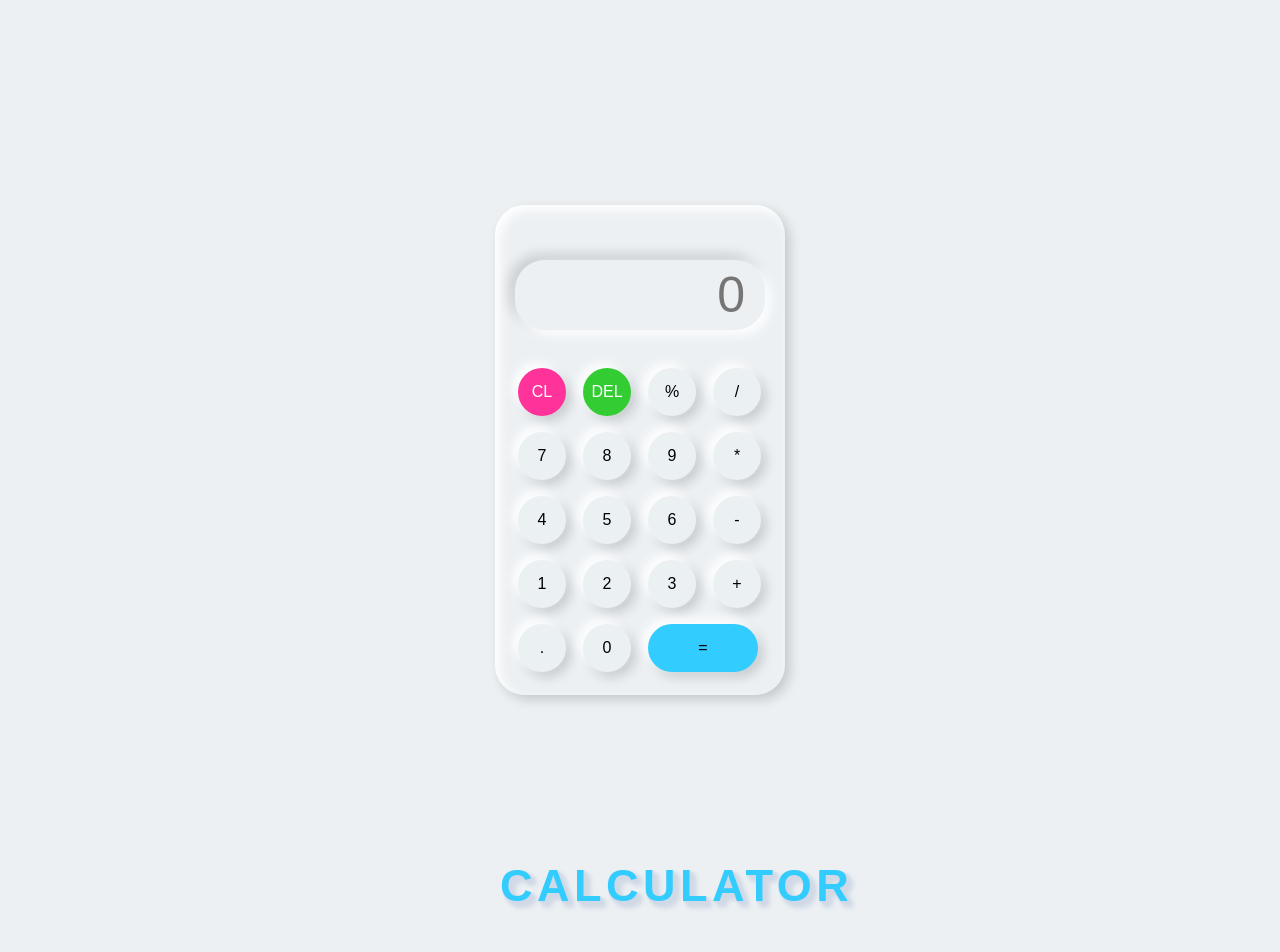
<file: calculator/index.html>
<!DOCTYPE html>
<html lang="en">
<head>
    <meta charset="UTF-8">
    <meta http-equiv="X-UA-Compatible" content="IE=edge">
    <meta name="viewport" content="width=device-width, initial-scale=1.0">
    <link rel="stylesheet" href="style.css">
    <title>Calculator</title>
</head>
<body>
    
    <div>
        <div class="container">
            <div class="calculator">
            <input type="text" placeholder="0"  id="output-screen">
            <!-- <button onclick="clear()">CL</button> -->
            <button id="cl" onclick="outputScreen.value=''">CL</button>
            <button id="del" onclick="del()">DEL</button>
            <button onclick="display('%')">%</button>
            <button onclick="display('/')">/</button>
            <button onclick="display('7')">7</button>
            <button onclick="display('8')">8</button>
            <button onclick="display('9')">9</button>
            <button onclick="display('*')">*</button>
            <button onclick="display('4')">4</button>
            <button onclick="display('5')">5</button>
            <button onclick="display('6')">6</button>
            <button onclick="display('-')">-</button>
            <button onclick="display('1')">1</button>
            <button onclick="display('2')">2</button>
            <button onclick="display('3')">3</button>
            <button onclick="display('+')">+</button>
            <button onclick="display('.')">.</button>
            <button onclick="display('0')">0</button>
            <button onclick="calculator()" id="equal">=</button>
        </div>
        </div>
    </div>
   
        <h2><span>CALCULATOR</span><i style="font-size: 100px;" class="fa fa-reply"></i></h2>  
  
      
    <script>
        let outputScreen = document.getElementById("output-screen");

        function display(num){
            outputScreen.value += num;
        }
        function calculator(){
            try{
                outputScreen.value = eval(outputScreen.value);
            }
            catch(err)
            {
                alert("Invalid")
            }
        }
        function clear(){
            outputScreen.value = '';
        }

        function del(){
            outputScreen.value= outputScreen.value.slice(0,-1);
        }
    </script>

</body>
</html>
</file>
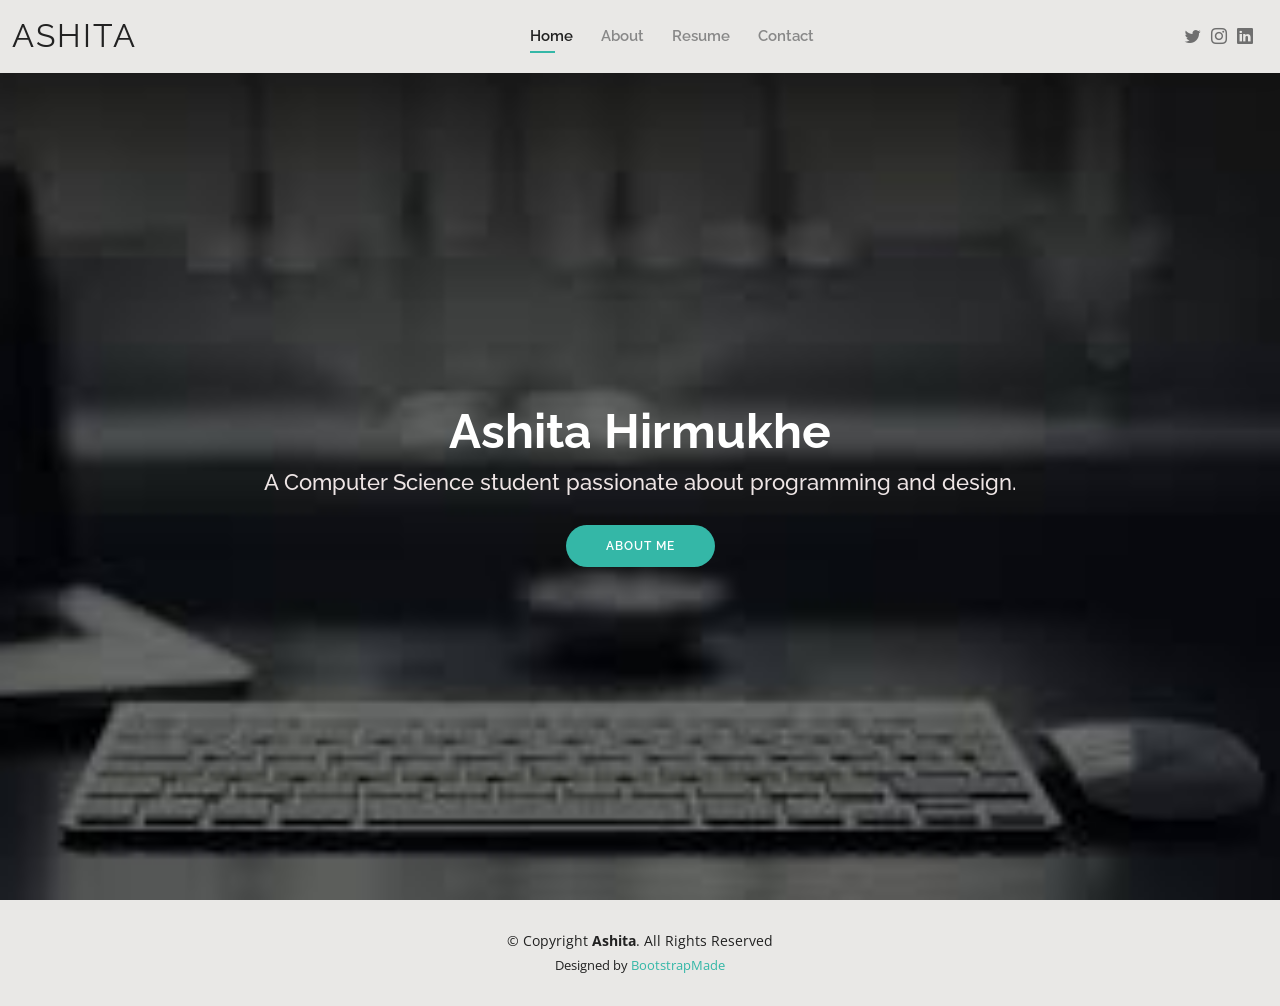
<file: Portfolio/Ashita/index.html>
<!DOCTYPE html>
<html lang="en">

<head>
  <meta charset="utf-8">
  <meta content="width=device-width, initial-scale=1.0" name="viewport">

  <title>Ashita-Portfolio</title>
  <meta content="" name="description">
  <meta content="" name="keywords">

  <!-- Favicons -->
  <link href="assets/img/favicon1.png" rel="icon">
  <link href="assets/img/apple-touch-icon.png" rel="apple-touch-icon"> 

  <!-- Google Fonts -->
  <link href="https://fonts.googleapis.com/css?family=Open+Sans:300,300i,400,400i,600,600i,700,700i|Raleway:300,300i,400,400i,500,500i,600,600i,700,700i|Poppins:300,300i,400,400i,500,500i,600,600i,700,700i" rel="stylesheet">

  <!-- Vendor CSS Files -->
  <link href="assets/vendor/aos/aos.css" rel="stylesheet">
  <link href="assets/vendor/bootstrap/css/bootstrap.min.css" rel="stylesheet">
  <link href="assets/vendor/bootstrap-icons/bootstrap-icons.css" rel="stylesheet">
  <link href="assets/vendor/boxicons/css/boxicons.min.css" rel="stylesheet">
  <link href="assets/vendor/glightbox/css/glightbox.min.css" rel="stylesheet">
  <link href="assets/vendor/swiper/swiper-bundle.min.css" rel="stylesheet">

  <!-- Template Main CSS File -->
  <link href="assets/css/style.css" rel="stylesheet">

</head>

<body>

  <!-- ======= Header ======= -->
  <header id="header" class="fixed-top">
    <div class="container-fluid d-flex justify-content-between align-items-center">

      <h1 class="logo me-auto me-lg-0"><a href="index.html">Ashita</a></h1>

      <nav id="navbar" class="navbar order-last order-lg-0">
        <ul>
          <li><a class="active" href="index.html">Home</a></li>
          <li><a href="about.html">About</a></li>
          <li><a href="resume.html">Resume</a></li>
          <li><a href="contact.html">Contact</a></li>
        </ul>
        <i class="bi bi-list mobile-nav-toggle"></i>
      </nav><!-- .navbar -->

      <div class="header-social-links">
        <a href="https://twitter.com/AshitaHirmukhe" class="twitter"><i class="bi bi-twitter"></i></a>
        <a href="https://www.instagram.com/ashiii_1512/?hl=en" class="instagram"><i class="bi bi-instagram"></i></a>
        <a href="https://www.linkedin.com/in/ashita-hirmukhe-a6149b167/" class="linkedin"><i class="bi bi-linkedin"></i></i></a>
      </div>

    </div>

  </header><!-- End Header -->

  <!-- ======= Hero Section ======= -->
  <section id="hero" class="d-flex align-items-center">
    <div class="container d-flex flex-column align-items-center" data-aos="zoom-in" data-aos-delay="100">
      <h1>Ashita Hirmukhe</h1>
      <h2>A Computer Science student passionate about programming and design.</h2>
      <a href="about.html" class="btn-about">About Me</a>
    </div>
  </section><!-- End Hero -->

  <!-- ======= Footer ======= -->
  <footer id="footer">
    <div class="container">
      <div class="copyright">
        &copy; Copyright <strong><span>Ashita</span></strong>. All Rights Reserved
      </div>
      <div class="credits">
        Designed by <a href="https://bootstrapmade.com/">BootstrapMade</a>
      </div>
    </div>
  </footer><!-- End  Footer -->

  <div id="preloader"></div>
  <a href="#" class="back-to-top d-flex align-items-center justify-content-center"><i class="bi bi-arrow-up-short"></i></a>

  <!-- Vendor JS Files -->
  <script src="assets/vendor/purecounter/purecounter.js"></script>
  <script src="assets/vendor/aos/aos.js"></script>
  <script src="assets/vendor/bootstrap/js/bootstrap.bundle.min.js"></script>
  <script src="assets/vendor/glightbox/js/glightbox.min.js"></script>
  <script src="assets/vendor/isotope-layout/isotope.pkgd.min.js"></script>
  <script src="assets/vendor/swiper/swiper-bundle.min.js"></script>
  <script src="assets/vendor/waypoints/noframework.waypoints.js"></script>
  <script src="assets/vendor/php-email-form/validate.js"></script>

  <!-- Template Main JS File -->
  <script src="assets/js/main.js"></script>

</body>

</html>
</file>
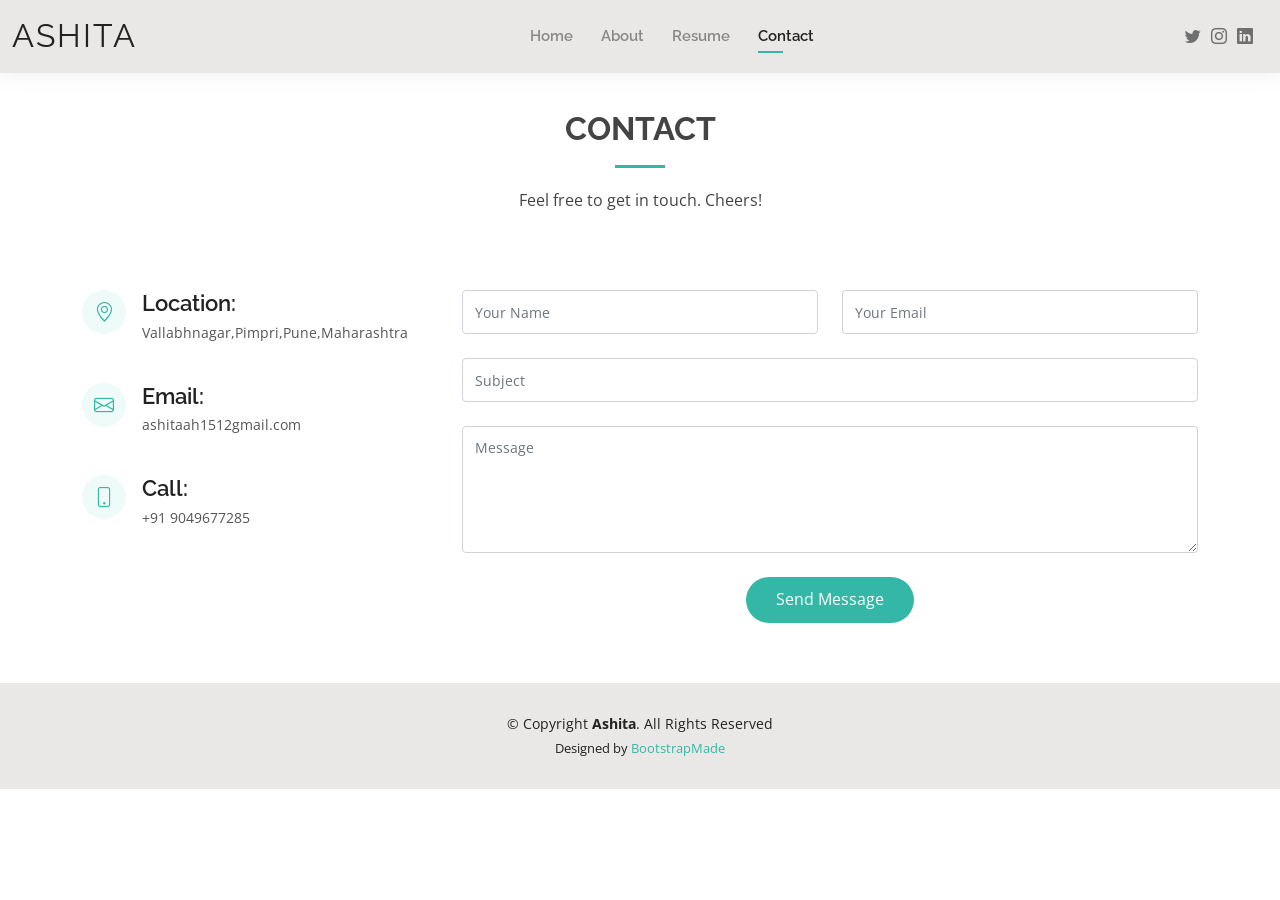
<file: Portfolio/Ashita/contact.html>
<!DOCTYPE html>
<html lang="en">

<head>
  <meta charset="utf-8">
  <meta content="width=device-width, initial-scale=1.0" name="viewport">

  <title>Contact - Ashita-Portfolio</title>
  <meta content="" name="description">
  <meta content="" name="keywords">

  <!-- Favicons -->
  <link href="assets/img/favicon.png" rel="icon">
  <link href="assets/img/apple-touch-icon.png" rel="apple-touch-icon">

  <!-- Google Fonts -->
  <link href="https://fonts.googleapis.com/css?family=Open+Sans:300,300i,400,400i,600,600i,700,700i|Raleway:300,300i,400,400i,500,500i,600,600i,700,700i|Poppins:300,300i,400,400i,500,500i,600,600i,700,700i" rel="stylesheet">

  <!-- Vendor CSS Files -->
  <link href="assets/vendor/aos/aos.css" rel="stylesheet">
  <link href="assets/vendor/bootstrap/css/bootstrap.min.css" rel="stylesheet">
  <link href="assets/vendor/bootstrap-icons/bootstrap-icons.css" rel="stylesheet">
  <link href="assets/vendor/boxicons/css/boxicons.min.css" rel="stylesheet">
  <link href="assets/vendor/glightbox/css/glightbox.min.css" rel="stylesheet">
  <link href="assets/vendor/swiper/swiper-bundle.min.css" rel="stylesheet">

  <!-- Template Main CSS File -->
  <link href="assets/css/style.css" rel="stylesheet">

</head>

<body>

  <!-- ======= Header ======= -->
  <header id="header" class="fixed-top">
    <div class="container-fluid d-flex justify-content-between align-items-center">

      <h1 class="logo me-auto me-lg-0"><a href="index.html">Ashita</a></h1>

      <nav id="navbar" class="navbar order-last order-lg-0">
        <ul>
          <li><a href="index.html">Home</a></li>
          <li><a href="about.html">About</a></li>
          <li><a href="resume.html">Resume</a></li>
          <li><a class="active" href="contact.html">Contact</a></li>
        </ul>
        <i class="bi bi-list mobile-nav-toggle"></i>
      </nav><!-- .navbar -->

      <div class="header-social-links">
        <a href="https://twitter.com/AshitaHirmukhe" class="twitter"><i class="bi bi-twitter"></i></a>
        <!-- <a href="#" class="facebook"><i class="bi bi-facebook"></i></a> -->
        <a href="https://www.instagram.com/ashiii_1512/?hl=en" class="instagram"><i class="bi bi-instagram"></i></a>
        <a href="https://www.linkedin.com/in/ashita-hirmukhe-a6149b167/" class="linkedin"><i class="bi bi-linkedin"></i></i></a>
      </div>

    </div>

  </header><!-- End Header -->

  <main id="main">

    <!-- ======= Contact Section ======= -->
    <section id="contact" class="contact">
      <div class="container" data-aos="fade-up">

        <div class="section-title">
          <h2>Contact</h2>
        <p>Feel free to get in touch. Cheers!</p>
        </div>

        <div class="row mt-5">

          <div class="col-lg-4">
            <div class="info">
              <div class="address">
                <i class="bi bi-geo-alt"></i>
                <h4>Location:</h4>
                <p>Vallabhnagar,Pimpri,Pune,Maharashtra</p>
              </div>

              <div class="email">
                <i class="bi bi-envelope"></i>
                <h4>Email:</h4>
                <p>ashitaah1512gmail.com</p>
              </div>

              <div class="phone">
                <i class="bi bi-phone"></i>
                <h4>Call:</h4>
                <p>+91 9049677285</p>
              </div>

            </div>

          </div>

          <div class="col-lg-8 mt-5 mt-lg-0">

            <form action="forms/contact.php" method="post" role="form" class="php-email-form">
              <div class="row">
                <div class="col-md-6 form-group">
                  <input type="text" name="name" class="form-control" id="name" placeholder="Your Name" required>
                </div>
                <div class="col-md-6 form-group mt-3 mt-md-0">
                  <input type="email" class="form-control" name="email" id="email" placeholder="Your Email" required>
                </div>
              </div>
              <div class="form-group mt-3">
                <input type="text" class="form-control" name="subject" id="subject" placeholder="Subject" required>
              </div>
              <div class="form-group mt-3">
                <textarea class="form-control" name="message" rows="5" placeholder="Message" required></textarea>
              </div>
              <div class="my-3">
                <div class="loading">Loading</div>
                <div class="error-message"></div>
                <div class="sent-message">Your message has been sent. Thank you!</div>
              </div>
              <div class="text-center"><button type="submit">Send Message</button></div>
            </form>

          </div>

        </div>

      </div>
    </section><!-- End Contact Section -->

  </main><!-- End #main -->

  <!-- ======= Footer ======= -->
  <footer id="footer">
    <div class="container">
      <div class="copyright">
        &copy; Copyright <strong><span>Ashita</span></strong>. All Rights Reserved
      </div>
      <div class="credits">
        Designed by <a href="https://bootstrapmade.com/">BootstrapMade</a>
      </div>
    </div>
  </footer><!-- End  Footer -->

  <div id="preloader"></div>
  <a href="#" class="back-to-top d-flex align-items-center justify-content-center"><i class="bi bi-arrow-up-short"></i></a>

  <!-- Vendor JS Files -->
  <script src="assets/vendor/purecounter/purecounter.js"></script>
  <script src="assets/vendor/aos/aos.js"></script>
  <script src="assets/vendor/bootstrap/js/bootstrap.bundle.min.js"></script>
  <script src="assets/vendor/glightbox/js/glightbox.min.js"></script>
  <script src="assets/vendor/isotope-layout/isotope.pkgd.min.js"></script>
  <script src="assets/vendor/swiper/swiper-bundle.min.js"></script>
  <script src="assets/vendor/waypoints/noframework.waypoints.js"></script>
  <script src="assets/vendor/php-email-form/validate.js"></script>

  <!-- Template Main JS File -->
  <script src="assets/js/main.js"></script>

</body>

</html>
</file>
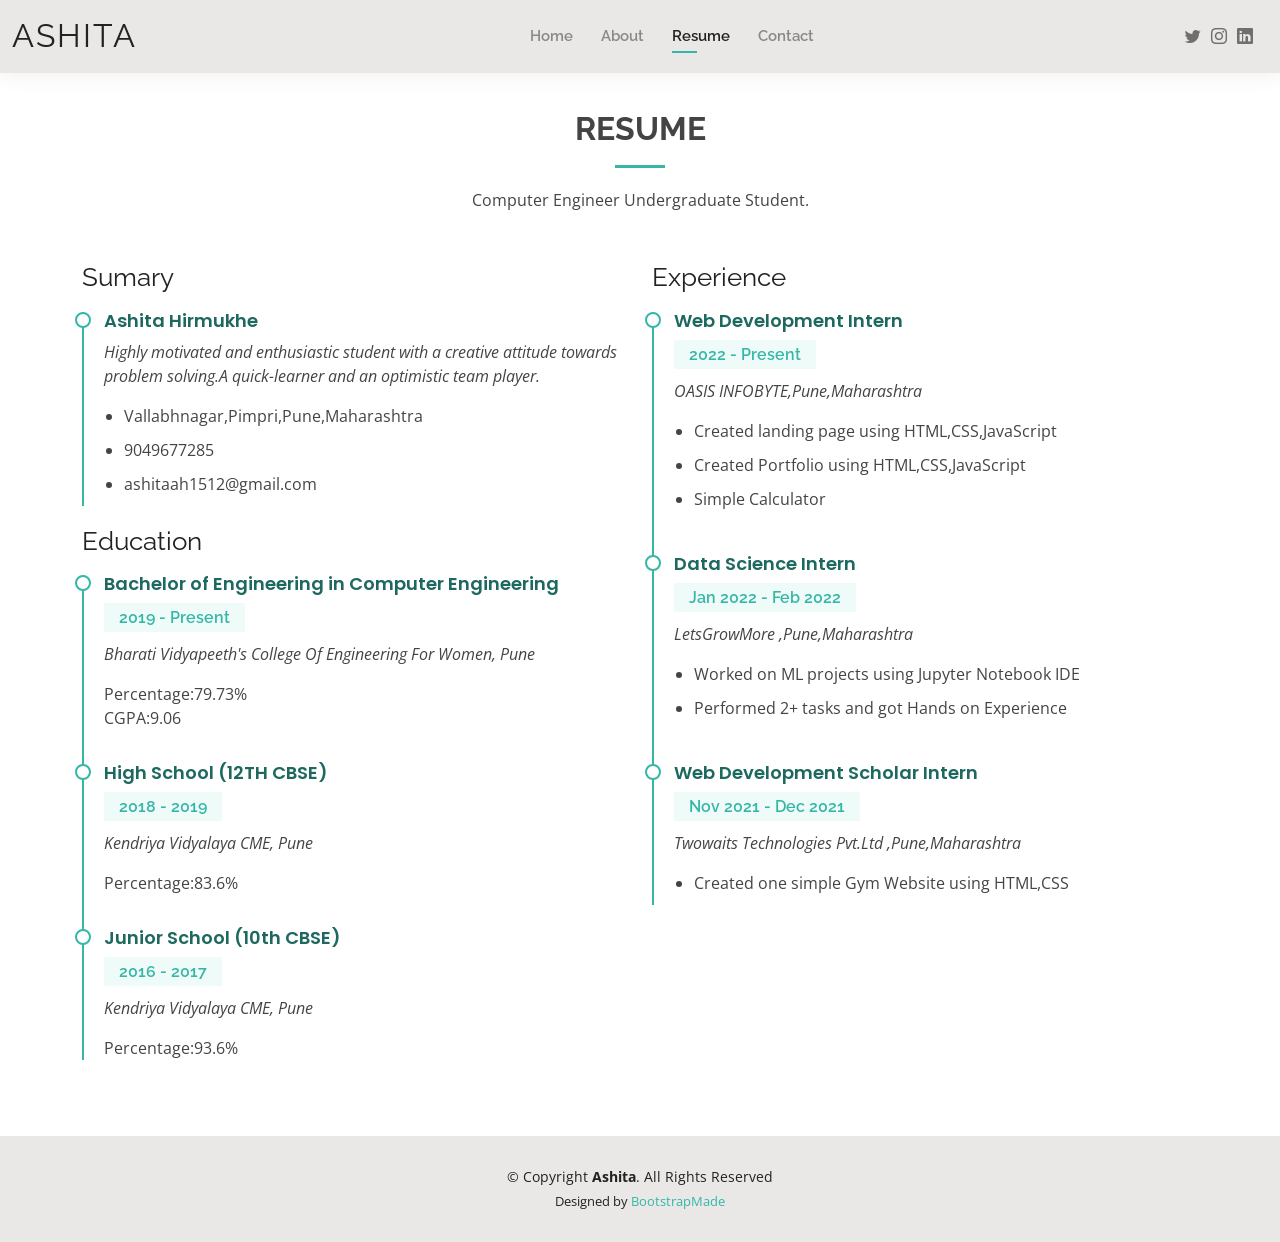
<file: Portfolio/Ashita/resume.html>
<!DOCTYPE html>
<html lang="en">

<head>
  <meta charset="utf-8">
  <meta content="width=device-width, initial-scale=1.0" name="viewport">

  <title>Ashita-Portfolio</title>
  <meta content="" name="description">
  <meta content="" name="keywords">

  <!-- Favicons -->
  <link href="assets/img/favicon.png" rel="icon">
  <link href="assets/img/apple-touch-icon.png" rel="apple-touch-icon">

  <!-- Google Fonts -->
  <link href="https://fonts.googleapis.com/css?family=Open+Sans:300,300i,400,400i,600,600i,700,700i|Raleway:300,300i,400,400i,500,500i,600,600i,700,700i|Poppins:300,300i,400,400i,500,500i,600,600i,700,700i" rel="stylesheet">

  <!-- Vendor CSS Files -->
  <link href="assets/vendor/aos/aos.css" rel="stylesheet">
  <link href="assets/vendor/bootstrap/css/bootstrap.min.css" rel="stylesheet">
  <link href="assets/vendor/bootstrap-icons/bootstrap-icons.css" rel="stylesheet">
  <link href="assets/vendor/boxicons/css/boxicons.min.css" rel="stylesheet">
  <link href="assets/vendor/glightbox/css/glightbox.min.css" rel="stylesheet">
  <link href="assets/vendor/swiper/swiper-bundle.min.css" rel="stylesheet">

  <!-- Template Main CSS File -->
  <link href="assets/css/style.css" rel="stylesheet">

</head>

<body>

  <!-- ======= Header ======= -->
  <header id="header" class="fixed-top">
    <div class="container-fluid d-flex justify-content-between align-items-center">

      <h1 class="logo me-auto me-lg-0"><a href="index.html">Ashita</a></h1>
      
      <nav id="navbar" class="navbar order-last order-lg-0">
        <ul>
          <li><a href="index.html">Home</a></li>
          <li><a href="about.html">About</a></li>
          <li><a class="active" href="resume.html">Resume</a></li>
          <li><a href="contact.html">Contact</a></li>
        </ul>
        <i class="bi bi-list mobile-nav-toggle"></i>
      </nav><!-- .navbar -->

      <div class="header-social-links">
        <a href="https://twitter.com/AshitaHirmukhe" class="twitter"><i class="bi bi-twitter"></i></a>
        <a href="https://www.instagram.com/ashiii_1512/?hl=en" class="instagram"><i class="bi bi-instagram"></i></a>
        <a href="https://www.linkedin.com/in/ashita-hirmukhe-a6149b167/" class="linkedin"><i class="bi bi-linkedin"></i></i></a>
      </div>

    </div>

  </header><!-- End Header -->

  <main id="main">

    <!-- ======= Resume Section ======= -->
    <section id="resume" class="resume">
      <div class="container" data-aos="fade-up">

        <div class="section-title">
          <h2>Resume</h2>
          <p>Computer Engineer Undergraduate Student.</p>
        </div>

        <div class="row">
          <div class="col-lg-6">
            <h3 class="resume-title">Sumary</h3>
            <div class="resume-item pb-0">
              <h4>Ashita Hirmukhe</h4>
              <p><em>Highly motivated and enthusiastic student with a creative attitude towards problem solving.A quick-learner and an optimistic team player.</em></p>
              <p>
              <ul>
                <li>Vallabhnagar,Pimpri,Pune,Maharashtra</li>
                <li>9049677285</li>
                <li>ashitaah1512@gmail.com</li>
              </ul>
              </p>
            </div>

            <h3 class="resume-title">Education</h3>
            <div class="resume-item">
              <h4>Bachelor of Engineering in Computer Engineering</h4>
              <h5>2019 - Present</h5>
              <p><em>Bharati Vidyapeeth's College Of Engineering
                For Women, Pune</em></p>
              <p>Percentage:79.73%
              <br>CGPA:9.06
              </p>
            </div>
            <div class="resume-item">
              <h4>High School (12TH CBSE)</h4>
              <h5>2018 - 2019</h5>
              <p><em>Kendriya Vidyalaya CME, Pune</em></p>
              <p>Percentage:83.6%</p>
            </div>
            <div class="resume-item">
              <h4>Junior School (10th CBSE) </h4>
              <h5>2016 - 2017</h5>
              <p><em>Kendriya Vidyalaya CME, Pune</em></p>
              <p>Percentage:93.6%</p>
            </div>
          </div>
          <div class="col-lg-6">
            <h3 class="resume-title">Experience</h3>
            <div class="resume-item">
              <h4>Web Development Intern</h4>
              <h5>2022 - Present</h5>
              <p><em>OASIS INFOBYTE,Pune,Maharashtra</em></p> 
              <p>
              <ul>
                <li>Created landing page using HTML,CSS,JavaScript</li>
                <li>Created Portfolio using HTML,CSS,JavaScript </li>
                <li>Simple Calculator</li>
              </ul>
              </p>
            </div>
            <div class="resume-item">
              <h4>Data Science Intern</h4>
              <h5>Jan 2022 - Feb 2022</h5>
              <p><em>LetsGrowMore ,Pune,Maharashtra</em></p>
              <p>
              <ul>
                <li>Worked on ML projects using Jupyter Notebook IDE</li>
                <li>Performed 2+ tasks and got Hands on Experience</li>
              </ul>
              </p>
            </div>
            <div class="resume-item">
              <h4>Web Development Scholar Intern</h4>
              <h5>Nov 2021 - Dec 2021</h5>
              <p><em>Twowaits Technologies Pvt.Ltd ,Pune,Maharashtra</em></p>
              <p>
              <ul>
                <li>Created one simple Gym Website using HTML,CSS</li>
              </ul>
              </p>
            </div>
          </div>
        </div>

      </div>
    </section><!-- End Resume Section -->

  </main><!-- End #main -->

  <!-- ======= Footer ======= -->
  <footer id="footer">
    <div class="container">
      <div class="copyright">
        &copy; Copyright <strong><span>Ashita</span></strong>. All Rights Reserved
      </div>
      <div class="credits">
        Designed by <a href="https://bootstrapmade.com/">BootstrapMade</a>
      </div>
    </div>
  </footer><!-- End  Footer -->

  <div id="preloader"></div>
  <a href="#" class="back-to-top d-flex align-items-center justify-content-center"><i class="bi bi-arrow-up-short"></i></a>

  <!-- Vendor JS Files -->
  <script src="assets/vendor/purecounter/purecounter.js"></script>
  <script src="assets/vendor/aos/aos.js"></script>
  <script src="assets/vendor/bootstrap/js/bootstrap.bundle.min.js"></script>
  <script src="assets/vendor/glightbox/js/glightbox.min.js"></script>
  <script src="assets/vendor/isotope-layout/isotope.pkgd.min.js"></script>
  <script src="assets/vendor/swiper/swiper-bundle.min.js"></script>
  <script src="assets/vendor/waypoints/noframework.waypoints.js"></script>
  <script src="assets/vendor/php-email-form/validate.js"></script>

  <!-- Template Main JS File -->
  <script src="assets/js/main.js"></script>

</body>

</html>
</file>
<file: calculator/style.css>
*{
    margin: 0;
    padding: 0;
    box-sizing: border-box;
    background-color: #ecf0f3;
    font-family: sans-serif;
    outline: none;
}
.container{
    height: 100vh;
    display: flex;
    justify-content: center;
    align-items: center;
}
.calculator{
    background-color: #ecf0f3;
    padding: 15px;
    border-radius: 30px;
    box-shadow: inset 5px 5px 12px #fff,
                        5px 5px 12px rgba(0,0,0,.16);
    display: grid;
    grid-template-columns: repeat(4,65px);                  
}
input{
    grid-column: span 4;
    height: 70px;
    width: 250px;
    background-color: #ecf0f3;
    box-shadow:  5px 5px 12px #fff,
                  -5px -5px 13px rgba(0,0,0,.16);
                border: none;
                border-radius: 30px;
                color: rgb(27, 26, 26);
                font-size: 50px;
                text-align: end;
                margin: auto;
                margin-top: 40px;
                margin-bottom: 30px;
                padding: 20px;
}
button{
    height: 48px;
    width: 48px;
    background-color: #ebf0f3;
    box-shadow:  -5px -5px 12px #fff,
                 5px 5px 12px rgba(0,0,0,.16); 
    border-radius: 50%;
    border: none;
    margin: 8px;
    font-size: 16px;
}
#equal{
    width: 110px;
    border-radius: 40px;
    background: #33ccff;

}

#equal:hover{
    box-shadow: inset 5px 5px 8px #00ace6,
    inset -5px -5px 8px #00ace6;
}

#cl 
{
    background: #ff3399;
    color: #fff;
}

#cl:hover 
{
      box-shadow: inset 5px 5px 8px #e60073,
                  inset -5px -5px 8px #ff3399;
}

#del 
    {
        background: #33cc33;
        color: #fff;
    }


#del:hover 
    {
        box-shadow: inset 5px 5px 8px #2eb82e,
                    inset -5px -5px 8px #33cc33;
    }

.h2
{
  color: aqua;  
}

.calculator button:hover{
    box-shadow:  inset 5px 5px 8px rgba(16, 16, 16, .1),
                     inset -5px -5px 8px #fff;
        background: #fff;
}

/*================= Heading Css =================*/
h2

{
    font-size: 40px;
    position: relative;
    bottom: 1em; 
    margin-left: 12.5em;
    font-family: sans-serif;
    color: #fff;
    text-transform: uppercase;
    text-shadow: 1px 1px 1px #d1d9e6,
                    1px 1px 2px #d1d9e6,
                    3px 3px 3px #d1d9e6,
                    4px 4px 4px #d1d9e6,
                    5px 5px 5px #d1d9e6, 
                    6px 6px 6px #d1d9e6,
                    7px 7px 7px #d1d9e6,
                    8px 8px 8px #d1d9e6;
                    letter-spacing: 4.5px;
}

h2 span
{
color: #33ccff;
font-size: 45px;
text-shadow: 1px 1px 1px #d1d9e6,
                1px 1px 2px #d1d9e6,
                3px 3px 3px #d1d9e6,
                4px 4px 4px #d1d9e6,
                5px 5px 5px #d1d9e6, 
                6px 6px 6px #d1d9e6 ;   
text-align: center; 
}

h2 .fa
{
    position: absolute; 
    top: 1.5em;
    color: #33ccff;
}
</file>
<file: Portfolio/Ashita/assets/css/style.css>
/*--------------------------------------------------------------
# General
--------------------------------------------------------------*/
body {
  font-family: "Open Sans", sans-serif;
  color: #444444;
}

a {
  color: #34b7a7;
  text-decoration: none;
}

a:hover {
  color: #51cdbe;
  text-decoration: none;
}

h1, h2, h3, h4, h5, h6 {
  font-family: "Raleway", sans-serif;
}

#main {
  margin-top: 50px;
}
@media (max-width: 992px) {
  #main {
    margin-top: 30px;
  }
}

/*--------------------------------------------------------------
# Preloader
--------------------------------------------------------------*/
#preloader {
  position: fixed;
  top: 0;
  left: 0;
  right: 0;
  bottom: 0;
  z-index: 9999;
  overflow: hidden;
  background: #fff;
}

#preloader:before {
  content: "";
  position: fixed;
  top: calc(50% - 30px);
  left: calc(50% - 30px);
  border: 6px solid #34b7a7;
  border-top-color: #dcf5f2;
  border-radius: 50%;
  width: 60px;
  height: 60px;
  -webkit-animation: animate-preloader 1s linear infinite;
  animation: animate-preloader 1s linear infinite;
}

@-webkit-keyframes animate-preloader {
  0% {
    transform: rotate(0deg);
  }
  100% {
    transform: rotate(360deg);
  }
}

@keyframes animate-preloader {
  0% {
    transform: rotate(0deg);
  }
  100% {
    transform: rotate(360deg);
  }
}
/*--------------------------------------------------------------
# Back to top button
--------------------------------------------------------------*/
.back-to-top {
  position: fixed;
  visibility: hidden;
  opacity: 0;
  right: 15px;
  bottom: 15px;
  z-index: 996;
  background: #34b7a7;
  width: 40px;
  height: 40px;
  border-radius: 50px;
  transition: all 0.4s;
}
.back-to-top i {
  font-size: 24px;
  color: #fff;
  line-height: 0;
}
.back-to-top:hover {
  background: #49cbbb;
  color: #fff;
}
.back-to-top.active {
  visibility: visible;
  opacity: 1;
}

/*--------------------------------------------------------------
# Header
--------------------------------------------------------------*/
#header {
  background: #e9e8e6;
  box-shadow: 0px 0px 25px 0 rgba(0, 0, 0, 0.08);
  z-index: 997;
  padding: 15px 0;
}
#header .logo {
  font-size: 32px;
  margin: 0;
  padding: 0;
  line-height: 1;
  font-weight: 400;
  letter-spacing: 2px;
  text-transform: uppercase;
}
#header .logo a {
  color: #222222;
}
#header .logo img {
  max-height: 40px;
}
@media (max-width: 992px) {
  #header .logo {
    font-size: 28px;
  }
}

/*--------------------------------------------------------------
# Header Social Links
--------------------------------------------------------------*/
.header-social-links {
  padding-right: 15px;
}
.header-social-links a {
  color: #6f6f6f;
  padding-left: 6px;
  display: inline-block;
  line-height: 0px;
  transition: 0.3s;
  font-size: 16px;
}
.header-social-links a:hover {
  color: #34b7a7;
}

/*--------------------------------------------------------------
# Navigation Menu
--------------------------------------------------------------*/
/**
* Desktop Navigation 
*/
.navbar {
  padding: 0;
}
.navbar ul {
  margin: 0;
  padding: 0;
  display: flex;
  list-style: none;
  align-items: center;
}
.navbar li {
  position: relative;
  padding: 10px 0 10px 28px;
}
.navbar a, .navbar a:focus {
  display: flex;
  align-items: center;
  justify-content: space-between;
  font-family: "Raleway", sans-serif;
  font-size: 15px;
  font-weight: 600;
  color: #888888;
  white-space: nowrap;
  transition: 0.3s;
  position: relative;
}
.navbar a i, .navbar a:focus i {
  font-size: 12px;
  line-height: 0;
  margin-left: 5px;
}
.navbar > ul > li > a:before {
  content: "";
  position: absolute;
  width: 0;
  height: 2px;
  bottom: -5px;
  left: 0;
  background-color: #34b7a7;
  visibility: hidden;
  width: 0px;
  transition: all 0.3s ease-in-out 0s;
}
.navbar a:hover:before, .navbar li:hover > a:before, .navbar .active:before {
  visibility: visible;
  width: 25px;
}
.navbar a:hover, .navbar .active, .navbar .active:focus, .navbar li:hover > a {
  color: #222222;
}
.navbar .dropdown ul {
  display: block;
  position: absolute;
  left: 14px;
  top: calc(100% + 30px);
  margin: 0;
  padding: 10px 0;
  z-index: 99;
  opacity: 0;
  visibility: hidden;
  background: #fff;
  box-shadow: 0px 0px 30px rgba(127, 137, 161, 0.25);
  transition: 0.3s;
  border-radius: 4px;
}
.navbar .dropdown ul li {
  min-width: 200px;
  padding: 0;
}
.navbar .dropdown ul a {
  padding: 10px 20px;
  font-size: 15px;
  text-transform: none;
  font-weight: 600;
}
.navbar .dropdown ul a i {
  font-size: 12px;
}
.navbar .dropdown ul a:hover, .navbar .dropdown ul .active:hover, .navbar .dropdown ul li:hover > a {
  color: #34b7a7;
}
.navbar .dropdown:hover > ul {
  opacity: 1;
  top: 100%;
  visibility: visible;
}
.navbar .dropdown .dropdown ul {
  top: 0;
  left: calc(100% - 30px);
  visibility: hidden;
}
.navbar .dropdown .dropdown:hover > ul {
  opacity: 1;
  top: 0;
  left: 100%;
  visibility: visible;
}
@media (max-width: 1366px) {
  .navbar .dropdown .dropdown ul {
    left: -90%;
  }
  .navbar .dropdown .dropdown:hover > ul {
    left: -100%;
  }
}

/**
* Mobile Navigation 
*/
.mobile-nav-toggle {
  color: #222222;
  font-size: 28px;
  cursor: pointer;
  display: none;
  line-height: 0;
  transition: 0.5s;
}
.mobile-nav-toggle.bi-x {
  color: #fff;
}

@media (max-width: 991px) {
  .mobile-nav-toggle {
    display: block;
  }

  .navbar ul {
    display: none;
  }
}
.navbar-mobile {
  position: fixed;
  overflow: hidden;
  top: 0;
  right: 0;
  left: 0;
  bottom: 0;
  background: rgba(9, 9, 9, 0.9);
  transition: 0.3s;
  z-index: 999;
}
.navbar-mobile .mobile-nav-toggle {
  position: absolute;
  top: 15px;
  right: 15px;
}
.navbar-mobile ul {
  display: block;
  position: absolute;
  top: 55px;
  right: 15px;
  bottom: 15px;
  left: 15px;
  padding: 10px 0;
  border-radius: 10px;
  background-color: #fff;
  overflow-y: auto;
  transition: 0.3s;
}
.navbar-mobile a, .navbar-mobile a:focus {
  font-size: 15px;
  padding-right: 15px;
  color: #222222;
}
.navbar-mobile a:hover, .navbar-mobile .active, .navbar-mobile li:hover > a {
  color: #34b7a7;
}
.navbar-mobile .getstarted, .navbar-mobile .getstarted:focus {
  margin: 15px;
}
.navbar-mobile .dropdown ul {
  position: static;
  display: none;
  margin: 10px 20px;
  padding: 10px 0;
  z-index: 99;
  opacity: 1;
  visibility: visible;
  background: #fff;
  box-shadow: 0px 0px 30px rgba(127, 137, 161, 0.25);
}
.navbar-mobile .dropdown ul li {
  min-width: 200px;
}
.navbar-mobile .dropdown ul a {
  padding: 10px 20px;
}
.navbar-mobile .dropdown ul a i {
  font-size: 12px;
}
.navbar-mobile .dropdown ul a:hover, .navbar-mobile .dropdown ul .active:hover, .navbar-mobile .dropdown ul li:hover > a {
  color: #34b7a7;
}
.navbar-mobile .dropdown > .dropdown-active {
  display: block;
}

/*--------------------------------------------------------------
# Hero Section
--------------------------------------------------------------*/
#hero {
  width: 100%;
  height: 100vh;
  background: url("../img/hero-bg.jfif") top right;
  background-size: cover;
}
#hero .container {
  padding-top: 70px;
  position: relative;
}
@media (max-width: 992px) {
  #hero .container {
    padding-top: 58px;
  }
}
#hero h1 {
  margin: 0;
  font-size: 48px;
  font-weight: 700;
  line-height: 56px;
  color: #ffffff;
}
#hero h2 {
  color: #eee5e5;
  margin: 10px 0 0 0;
  font-size: 22px;
}
#hero .btn-about {
  font-family: "Raleway", sans-serif;
  text-transform: uppercase;
  font-weight: 600;
  font-size: 12px;
  letter-spacing: 1px;
  display: inline-block;
  padding: 12px 40px;
  border-radius: 50px;
  transition: 0.5s;
  margin-top: 30px;
  color: #fff;
  background: #34b7a7;
}
#hero .btn-about:hover {
  background: #3dc8b7;
}
@media (min-width: 1024px) {
  #hero {
    background-attachment: fixed;
  }
}
@media (max-width: 992px) {
  #hero:before {
    content: "";
    background: rgba(255, 255, 255, 0.8);
    position: absolute;
    bottom: 0;
    top: 0;
    left: 0;
    right: 0;
  }
  #hero h1 {
    font-size: 28px;
    line-height: 36px;
  }
  #hero h2 {
    font-size: 18px;
    line-height: 24px;
  }
}

/*--------------------------------------------------------------
# Sections General
--------------------------------------------------------------*/
section {
  padding: 60px 0;
}

.section-bg {
  background-color: #e7f8f6;
}

.section-title {
  text-align: center;
  padding-bottom: 30px;
}
.section-title h2 {
  font-size: 32px;
  font-weight: bold;
  text-transform: uppercase;
  margin-bottom: 20px;
  padding-bottom: 20px;
  position: relative;
}
.section-title h2::after {
  content: "";
  position: absolute;
  display: block;
  width: 50px;
  height: 3px;
  background: #34b7a7;
  bottom: 0;
  left: calc(50% - 25px);
}
.section-title p {
  margin-bottom: 0;
}

/*--------------------------------------------------------------
# Cta
--------------------------------------------------------------*/
.cta {
  background: linear-gradient(rgba(0, 0, 0, 0.6), rgba(0, 0, 0, 0.6)), url("../img/bg-1.jpg") fixed center center;
  background-size: cover;
  padding: 80px 0;
}
.cta h3 {
  color: #fff;
  font-size: 28px;
  font-weight: 700;
}
.cta p {
  color: #fff;
}
.cta .cta-btn {
  font-family: "Raleway", sans-serif;
  text-transform: uppercase;
  font-weight: 500;
  font-size: 16px;
  letter-spacing: 1px;
  display: inline-block;
  padding: 8px 20px;
  border-radius: 2px;
  transition: 0.5s;
  margin: 10px;
  border: 2px solid #fff;
  color: #fff;
}
.cta .cta-btn:hover {
  background: #34b7a7;
  border: 2px solid #34b7a7;
}
@media (max-width: 1024px) {
  .cta {
    background-attachment: scroll;
  }
}
@media (min-width: 769px) {
  .cta .cta-btn-container {
    display: flex;
    align-items: center;
    justify-content: flex-end;
  }
}

/*--------------------------------------------------------------
# About
--------------------------------------------------------------*/
.about .content h3 {
  font-weight: 700;
  font-size: 26px;
  color: #555555;
}
.about .content ul {
  list-style: none;
  padding: 0;
}
.about .content ul li {
  padding-bottom: 10px;
}
.about .content ul i {
  font-size: 20px;
  padding-right: 2px;
  color: #34b7a7;
}
.about .content p:last-child {
  margin-bottom: 0;
}

/*--------------------------------------------------------------
# Skills
--------------------------------------------------------------*/
.skills .progress {
  height: 60px;
  display: block;
  background: none;
  border-radius: 0;
}
.skills .progress .skill {
  padding: 10px 0;
  margin: 0 0 6px 0;
  text-transform: uppercase;
  display: block;
  font-weight: 600;
  font-family: "Poppins", sans-serif;
  color: #222222;
}
.skills .progress .skill .val {
  float: right;
  font-style: normal;
}
.skills .progress-bar-wrap {
  background: #f3f3f3;
}
.skills .progress-bar {
  width: 1px;
  height: 10px;
  transition: 0.9s;
  background-color: #34b7a7;
}

/*--------------------------------------------------------------
# Resume
--------------------------------------------------------------*/
.resume .resume-title {
  font-size: 26px;
  font-weight: 400;
  margin-top: 20px;
  margin-bottom: 20px;
  color: #222222;
}
.resume .resume-item {
  padding: 0 0 20px 20px;
  margin-top: -2px;
  border-left: 2px solid #34b7a7;
  position: relative;
}
.resume .resume-item h4 {
  line-height: 18px;
  font-size: 18px;
  font-weight: 600;
  font-family: "Poppins", sans-serif;
  color: #1d685f;
  margin-bottom: 10px;
}
.resume .resume-item h5 {
  font-size: 16px;
  background: #effbf9;
  padding: 5px 15px;
  display: inline-block;
  font-weight: 600;
  margin-bottom: 10px;
  color: #34b7a7;
}
.resume .resume-item ul {
  padding-left: 20px;
}
.resume .resume-item ul li {
  padding-bottom: 10px;
}
.resume .resume-item:last-child {
  padding-bottom: 0;
}
.resume .resume-item::before {
  content: "";
  position: absolute;
  width: 16px;
  height: 16px;
  border-radius: 50px;
  left: -9px;
  top: 0;
  background: #fff;
  border: 2px solid #34b7a7;
}

/*--------------------------------------------------------------
# Contact
--------------------------------------------------------------*/
.contact .info {
  width: 100%;
  background: #fff;
}
.contact .info i {
  font-size: 20px;
  color: #34b7a7;
  float: left;
  width: 44px;
  height: 44px;
  background: #effbf9;
  display: flex;
  justify-content: center;
  align-items: center;
  border-radius: 50px;
  transition: all 0.3s ease-in-out;
}
.contact .info h4 {
  padding: 0 0 0 60px;
  font-size: 22px;
  font-weight: 600;
  margin-bottom: 5px;
  color: #222222;
}
.contact .info p {
  padding: 0 0 0 60px;
  margin-bottom: 0;
  font-size: 14px;
  color: #555555;
}
.contact .info .email, .contact .info .phone {
  margin-top: 40px;
}
.contact .info .email:hover i, .contact .info .address:hover i, .contact .info .phone:hover i {
  background: #34b7a7;
  color: #fff;
}
.contact .php-email-form {
  width: 100%;
  background: #fff;
}
.contact .php-email-form .form-group {
  padding-bottom: 8px;
}
.contact .php-email-form .error-message {
  display: none;
  color: #fff;
  background: #ed3c0d;
  text-align: center;
  padding: 15px;
  font-weight: 600;
}
.contact .php-email-form .sent-message {
  display: none;
  color: #fff;
  background: #18d26e;
  text-align: center;
  padding: 15px;
  font-weight: 600;
}
.contact .php-email-form .loading {
  display: none;
  background: #fff;
  text-align: center;
  padding: 15px;
}
.contact .php-email-form .loading:before {
  content: "";
  display: inline-block;
  border-radius: 50%;
  width: 24px;
  height: 24px;
  margin: 0 10px -6px 0;
  border: 3px solid #18d26e;
  border-top-color: #eee;
  -webkit-animation: animate-loading 1s linear infinite;
  animation: animate-loading 1s linear infinite;
}
.contact .php-email-form input, .contact .php-email-form textarea {
  border-radius: 4px;
  box-shadow: none;
  font-size: 14px;
}
.contact .php-email-form input:focus, .contact .php-email-form textarea:focus {
  border-color: #34b7a7;
}
.contact .php-email-form input {
  height: 44px;
}
.contact .php-email-form textarea {
  padding: 10px 12px;
}
.contact .php-email-form button[type=submit] {
  background: #34b7a7;
  border: 0;
  padding: 10px 30px 12px 30px;
  color: #fff;
  transition: 0.4s;
  border-radius: 50px;
}
.contact .php-email-form button[type=submit]:hover {
  background: #3dc8b7;
}
@-webkit-keyframes animate-loading {
  0% {
    transform: rotate(0deg);
  }
  100% {
    transform: rotate(360deg);
  }
}
@keyframes animate-loading {
  0% {
    transform: rotate(0deg);
  }
  100% {
    transform: rotate(360deg);
  }
}

/*--------------------------------------------------------------
# Footer
--------------------------------------------------------------*/
#footer {
  background: #e9e8e6;
  padding: 30px 0;
  color: #222222;
  font-size: 14px;
  text-align: center;
}
#footer .credits {
  padding-top: 5px;
  font-size: 13px;
}
#footer .credits a {
  color: #34b7a7;
}
</file>
